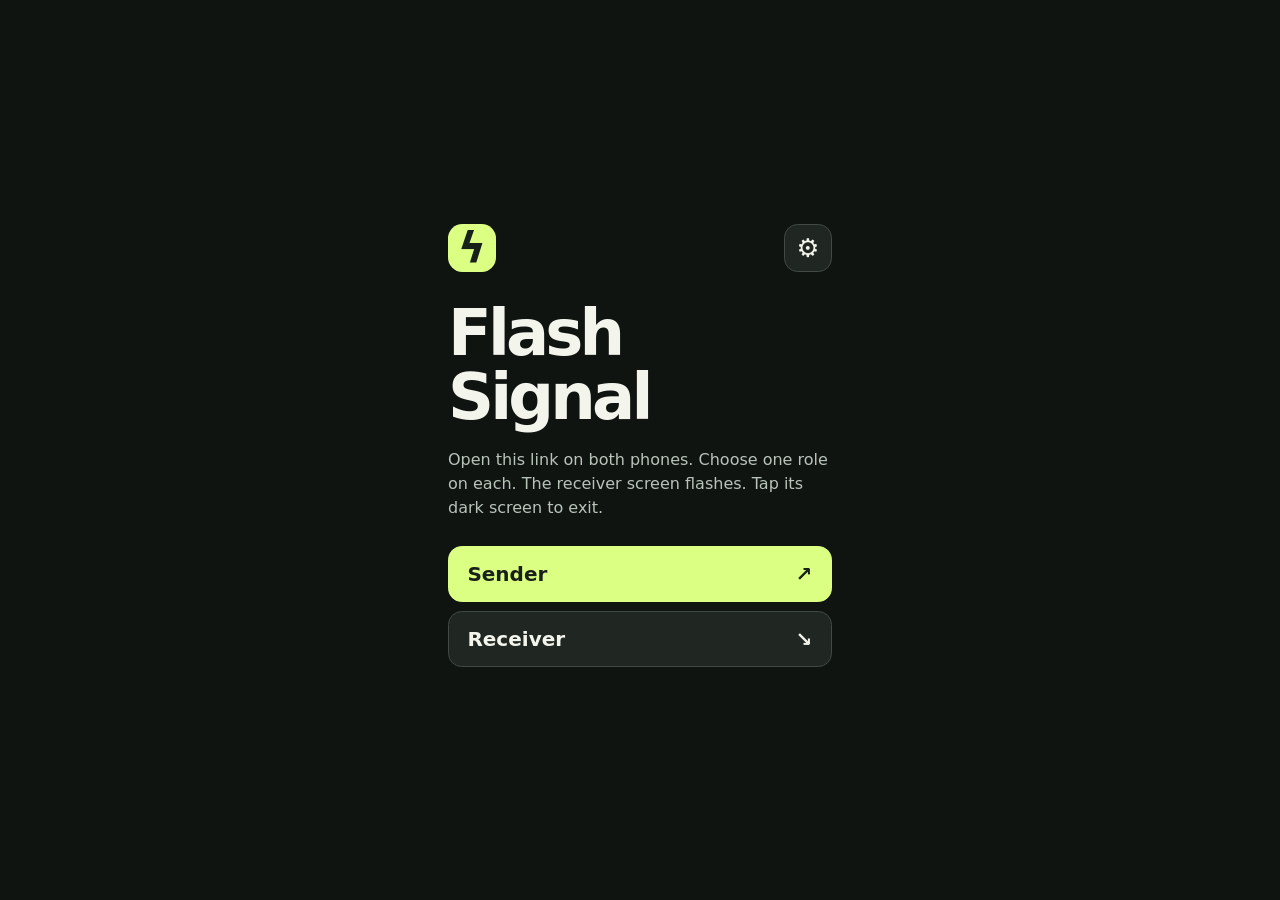
<file: index.html>
<!doctype html>
<html lang="en"><head><meta charset="utf-8"><meta name="viewport" content="width=device-width,initial-scale=1,viewport-fit=cover"><meta name="theme-color" content="#101411"><link rel="icon" href="data:,"><title>Flash Signal</title><link rel="stylesheet" href="style.css?v=2"><script defer src="vendor/mqtt.min.js"></script><script defer src="app.js?v=2"></script></head>
<body><main>
<section id="home"><div class="home-tools"><div class="mark" aria-hidden="true">ϟ</div><button id="gear" aria-label="Settings" title="Settings">⚙︎</button></div><h1>Flash Signal</h1><p>Open this link on both phones. Choose one role on each. The receiver screen flashes. Tap its dark screen to exit.</p>
<button id="sender">Sender <span>↗</span></button><button id="receiver">Receiver <span>↘</span></button></section>
<section id="settings" hidden>
<button class="back">← Back</button><h1>Settings</h1>
<label for="speed">Flash speed <small>Shared across all phones</small></label>
<select id="speed" disabled><option value="slow">Slow</option><option value="standard" selected>Standard</option><option value="fast">Fast</option></select>
<p id="sync" role="status"></p>
<label for="intensity">Flash intensity <small>This phone only</small></label>
<select id="intensity"><option value="soft">Soft</option><option value="medium">Medium</option><option value="bright" selected>Bright</option></select>
<button id="preview">Preview 3 flashes <span aria-hidden="true">▷</span></button>
<p class="hint">Tap the preview to stop.</p></section>
<section id="send" hidden><button class="back">← Change role</button><h1>Sender</h1><p id="status" role="status">Connecting…</p><div id="keys"></div><p id="result" role="status"></p></section>
<section id="receive" hidden><button class="back">← Change role</button><h1>Receiver</h1><p id="listen" role="status">Connecting…</p></section>
</main><button id="previewScreen" aria-label="Stop preview" hidden></button></body></html>
</file>
<file: style.css>
:root { color-scheme: dark; background:#101411; color:#f3f5ed; font-family:system-ui,sans-serif; }
* { box-sizing:border-box }
body { margin:0; min-height:100svh; display:grid; place-items:center; }
main { width:min(100%,29rem); padding:clamp(1.4rem,6vw,2.5rem); }
h1 { font-size:clamp(2.8rem,10vw,4rem); line-height:1; letter-spacing:-.06em; margin:.45em 0 .3em; }
p { color:#b8c3b9; line-height:1.5; margin:0 0 1.6rem; }
.mark { background:#dbff83; color:#172118; width:3rem; height:3rem; border-radius:.9rem; font:bold 2.7rem/3rem system-ui; text-align:center; }
button { width:100%; display:flex; align-items:center; justify-content:space-between; padding:.95rem 1.15rem; margin:.55rem 0; border:1px solid #414a43; border-radius:.85rem; background:#202722; color:inherit; font:600 1.25rem system-ui; cursor:pointer; touch-action:manipulation; }
button:focus-visible { outline:3px solid #baf56f; outline-offset:3px; }
button:active:enabled { transform:scale(.985) }
#sender,#keys button:enabled { background:#dbff83; border-color:#dbff83; color:#182019; }
button:disabled { color:#8d998f; cursor:default; }
.back { width:auto; background:transparent; border:0; font-size:.9rem; padding:.8rem 0; color:#c3cec4; }
#keys small { font-weight:500; font-size:.95rem; }
#result { min-height:1.5rem; margin:.8rem 0 0; }
body.armed,body.lit { position:fixed; inset:0; background:black; }
body.lit, #previewScreen.lit { background:var(--flash-color, white); }
body.armed main { opacity:0; }
body.armed:focus-within main { opacity:0; }
[hidden] { display:none!important }

.home-tools, #settings label { display:flex; align-items:center; justify-content:space-between; gap:.6rem; }
#gear { width:3rem; height:3rem; justify-content:center; margin:0; padding:0; font-size:1.6rem; }
#settings label { margin:1.3rem 0 .5rem; font-weight:650; flex-wrap:wrap; }
#settings small, .hint, #sync { color:#b8c3b9; font-size:.85rem; font-weight:400; }
select { width:100%; border:1px solid #414a43; border-radius:.75rem; padding:.8rem; background:#202722; color:inherit; font:inherit; }
select:focus-visible { outline:3px solid #baf56f; }
#sync { margin:.35rem 0; min-height:1.3rem; }
#preview { margin-top:1.6rem; background:#dbff83; color:#182019; }
#previewScreen { position:fixed; inset:0; z-index:2; border:0; border-radius:0; padding:0; margin:0; width:100%; height:100%; background:black; transform:none; outline:0; }
</file>
